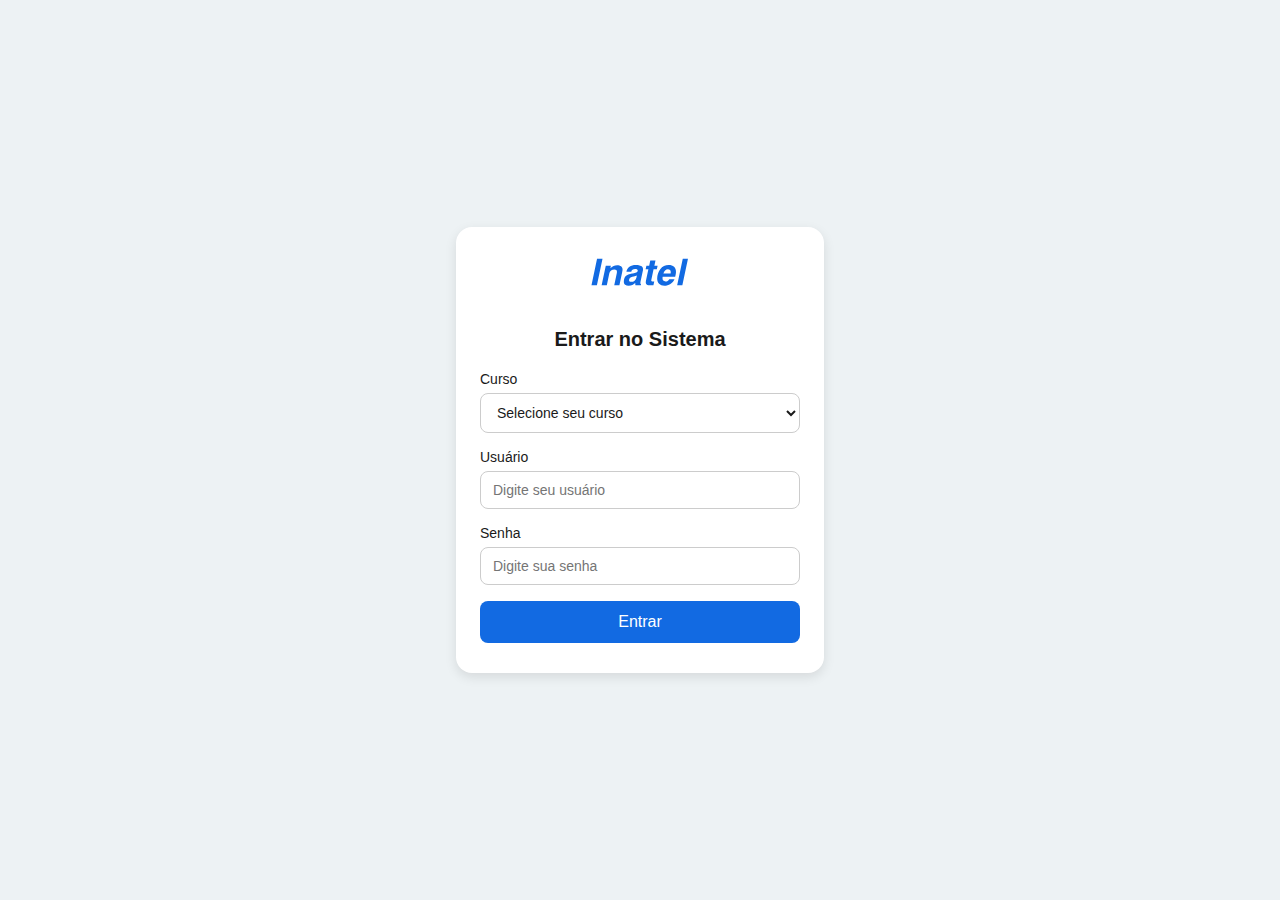
<file: index.html>
<!DOCTYPE html>
<html lang="pt-BR">
<head>
  <meta charset="UTF-8" />
  <meta name="viewport" content="width=device-width, initial-scale=1" />
  <title>Login - Inatel</title>
  <link rel="stylesheet" href="login_aluno.css" />
    <script src="login_aluno.js"></script>
</head>
<body>
  <div class="login-container">
    <div class="login-card">
      <div class="logo">
        <svg class="svg_logo" xmlns="http://www.w3.org/2000/svg" viewBox="100 150 390 116">
          <path class="path_logo" d="M127.455,156.988h21.287l-21.859,102.835H105.69L127.455,156.988L127.455,156.988z M225.618,208.048	l-10.941,51.775H194.51l9.726-45.911c0.286-1.168,0.477-2.312,0.62-3.456c0.143-1.144,0.214-2.145,0.214-3.027	c0-2.86-0.834-4.982-2.527-6.412c-1.668-1.407-4.147-2.122-7.461-2.122c-5.078,0-9.392,1.406-12.968,4.219 c-3.552,2.836-5.888,6.698-6.96,11.633l-9.559,45.076h-20.31l16.186-75.946h19.905l-2.002,9.559 c3.957-3.886,8.105-6.794,12.491-8.701c4.362-1.907,9.011-2.86,13.945-2.86c6.508,0,11.656,1.501,15.447,4.529 c3.79,3.027,5.697,7.151,5.697,12.372c0,1.239-0.096,2.55-0.286,3.933S226.143,205.855,225.618,208.048L225.618,208.048z	 M282.709,222.636c-3.29,1.455-7.318,2.646-12.038,3.6c-4.744,0.954-7.557,1.55-8.438,1.788c-3.218,0.978-5.674,2.526-7.414,4.648	c-1.716,2.122-2.574,4.672-2.574,7.652c0,2.074,0.739,3.719,2.24,4.887c1.478,1.168,3.552,1.74,6.222,1.74	c5.078,0,9.487-1.574,13.206-4.721s6.15-7.342,7.271-12.61L282.709,222.636L282.709,222.636z M306.333,202.613l-9.154,43.145	c-0.238,1.313-0.405,2.432-0.524,3.361s-0.167,1.717-0.167,2.385c0,1.168,0.167,2.098,0.548,2.789 c0.381,0.715,1.049,1.406,2.026,2.098l-0.763,3.432h-21.025c-0.048-0.285-0.143-0.643-0.286-1.119	c-0.381-1.813-0.572-3.076-0.572-3.768c0-0.428,0.048-1,0.119-1.715c0.072-0.74,0.167-1.574,0.31-2.551	c-3.218,3.861-7.032,6.793-11.49,8.818c-4.458,2.027-9.344,3.053-14.708,3.053c-5.721,0-10.274-1.455-13.659-4.338	c-3.361-2.885-5.054-6.771-5.054-11.658c0-9.51,2.574-16.876,7.724-22.097c5.125-5.197,13.206-8.629,24.171-10.25	c1.788-0.287,4.195-0.645,7.271-1.049c10.131-1.168,15.185-4.53,15.185-10.108c0-2.098-0.834-3.623-2.527-4.577	c-1.669-0.954-4.338-1.43-8.033-1.43c-4.195,0-7.581,0.93-10.131,2.813c-2.574,1.883-4.052,4.529-4.481,7.914h-19.166	c1.359-8.2,5.292-14.684,11.824-19.451c6.507-4.768,14.731-7.151,24.672-7.151c8.987,0,15.971,1.454,20.954,4.362	s7.484,6.984,7.484,12.205c0,0.834-0.047,1.668-0.143,2.503C306.642,201.063,306.5,201.874,306.333,202.613L306.333,202.613z	 M335.081,163.281h20.31l-4.338,20.595h12.634l-3.004,14.303h-12.776l-8.844,42.026c0,0.238-0.048,0.547-0.144,0.93	c-0.095,0.404-0.144,0.668-0.144,0.811c0,1.119,0.549,1.93,1.67,2.406c1.119,0.502,3.051,0.74,5.792,0.74h4.409l-3.289,15.303	c-1.168,0.049-2.717,0.096-4.672,0.145c-3.528,0.094-5.84,0.143-6.913,0.143c-6.508,0-11.18-0.883-14.017-2.646	c-2.837-1.787-4.267-4.672-4.267-8.678c0-1.119,0.118-2.455,0.357-4.051c0.214-1.574,0.596-3.6,1.12-6.08l8.701-41.048h-10.752	l3.004-14.303h10.895L335.081,163.281L335.081,163.281z M432.339,227.213H383.4c-0.167,1.025-0.311,2.026-0.405,3.004	s-0.144,1.835-0.144,2.574c0,4.1,0.978,7.199,2.956,9.297s4.911,3.146,8.772,3.146c3.266,0,6.031-0.668,8.344-1.979	c2.313-1.334,4.434-3.48,6.389-6.46h20.309c-3.576,7.962-8.914,14.208-16.018,18.761c-7.105,4.553-14.994,6.842-23.695,6.842	c-8.63,0-15.424-2.551-20.43-7.676c-5.006-5.127-7.508-12.016-7.508-20.692c0-6.197,1.096-12.609,3.289-19.236	c2.17-6.627,5.077-12.325,8.725-17.092c4.172-5.435,9.059-9.559,14.588-12.348c5.531-2.789,11.633-4.195,18.283-4.195	c8.939,0,15.924,2.36,20.955,7.104c5.029,4.72,7.531,11.275,7.531,19.666c0,2.193-0.213,4.696-0.666,7.534	C434.246,218.322,433.458,222.232,432.339,227.213L432.339,227.213z M414.46,213.912c0.143-1.119,0.262-2.098,0.334-2.955	c0.07-0.858,0.096-1.55,0.096-2.05c0-3.385-0.979-6.031-2.957-7.914s-4.768-2.813-8.344-2.813c-4.146,0-7.676,1.335-10.607,4.005	s-5.172,6.579-6.697,11.728H414.46L414.46,213.912z M461.826,156.988h20.311l-21.932,102.835h-20.262L461.826,156.988	L461.826,156.988z"></path></svg></div>
      <h2>Entrar no Sistema</h2>

      <form class="login-form" id="loginForm" action="menu_inatel.html" method="GET">
        <label for="curso">Curso</label>
        <select id="curso" name="curso" required>
          <option value="" disabled selected>Selecione seu curso</option>
          <option value="Engenharia Biomédica">Engenharia Biomédica</option>
          <option value="Engenharia de Computação">Engenharia de Computação</option>
          <option value="Engenharia de Computação">Engenharia de Controle e Automação</option>
          <option value="Engenharia Elétrica">Engenharia Elétrica</option>
          <option value="Engenharia da Produção">Engenharia da Produção</option>
          <option value="Engenharia de Software">Engenharia de Software</option>
          <option value="Engenharia de Telecomunicações">Engenharia de Telecomunicações</option>
          
        </select>

        <label for="usuario">Usuário</label>
        <input type="text" id="usuario" name="usuario" required placeholder="Digite seu usuário" />

        <label for="senha">Senha</label>
        <input type="password" id="senha" name="senha" required placeholder="Digite sua senha" />

        <button type="submit">Entrar</button>
      </form>
    </div>
  </div>
</body>
</html>
</file>
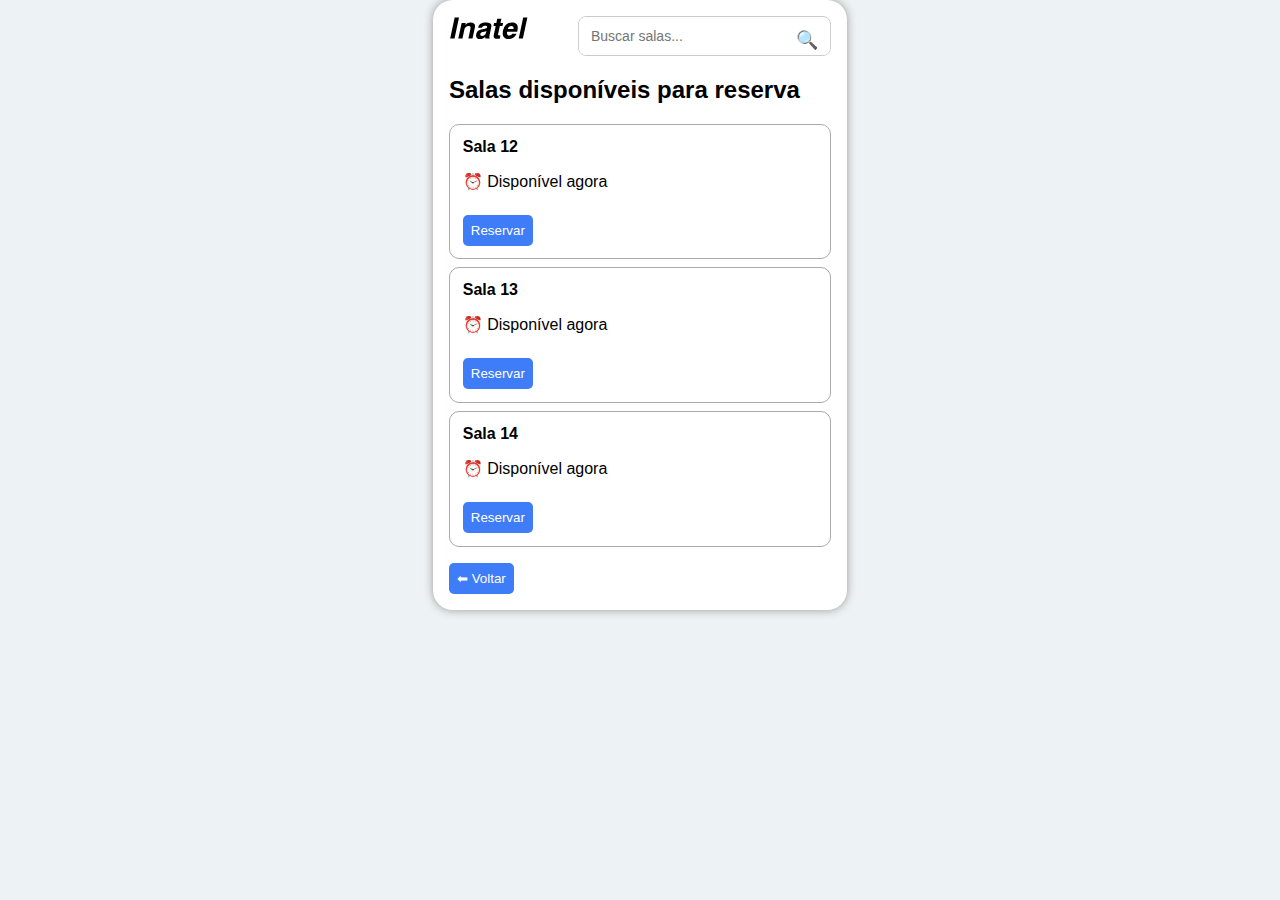
<file: reservar_sala.html>
<!DOCTYPE html>
<html lang="pt-BR">
<head>
  <meta charset="UTF-8" />
  <meta name="viewport" content="width=device-width, initial-scale=1.0" />
  <title>Reserva de Sala - Inatel</title>
  <link rel="stylesheet" href="reservar_sala.css" />
  <script src="reservar_sala.js" defer></script>
</head>
<body>
  <div class="app-container">
    <!-- Etapa 1: Lista de salas -->
    <section id="step1" class="screen">
      <header>
        <div id="logo"><svg class="svg_logo" xmlns="http://www.w3.org/2000/svg" viewBox="100 150 390 116"><path class="path_logo" d="M127.455,156.988h21.287l-21.859,102.835H105.69L127.455,156.988L127.455,156.988z M225.618,208.048	l-10.941,51.775H194.51l9.726-45.911c0.286-1.168,0.477-2.312,0.62-3.456c0.143-1.144,0.214-2.145,0.214-3.027	c0-2.86-0.834-4.982-2.527-6.412c-1.668-1.407-4.147-2.122-7.461-2.122c-5.078,0-9.392,1.406-12.968,4.219 c-3.552,2.836-5.888,6.698-6.96,11.633l-9.559,45.076h-20.31l16.186-75.946h19.905l-2.002,9.559 c3.957-3.886,8.105-6.794,12.491-8.701c4.362-1.907,9.011-2.86,13.945-2.86c6.508,0,11.656,1.501,15.447,4.529 c3.79,3.027,5.697,7.151,5.697,12.372c0,1.239-0.096,2.55-0.286,3.933S226.143,205.855,225.618,208.048L225.618,208.048z	 M282.709,222.636c-3.29,1.455-7.318,2.646-12.038,3.6c-4.744,0.954-7.557,1.55-8.438,1.788c-3.218,0.978-5.674,2.526-7.414,4.648	c-1.716,2.122-2.574,4.672-2.574,7.652c0,2.074,0.739,3.719,2.24,4.887c1.478,1.168,3.552,1.74,6.222,1.74	c5.078,0,9.487-1.574,13.206-4.721s6.15-7.342,7.271-12.61L282.709,222.636L282.709,222.636z M306.333,202.613l-9.154,43.145	c-0.238,1.313-0.405,2.432-0.524,3.361s-0.167,1.717-0.167,2.385c0,1.168,0.167,2.098,0.548,2.789 c0.381,0.715,1.049,1.406,2.026,2.098l-0.763,3.432h-21.025c-0.048-0.285-0.143-0.643-0.286-1.119	c-0.381-1.813-0.572-3.076-0.572-3.768c0-0.428,0.048-1,0.119-1.715c0.072-0.74,0.167-1.574,0.31-2.551	c-3.218,3.861-7.032,6.793-11.49,8.818c-4.458,2.027-9.344,3.053-14.708,3.053c-5.721,0-10.274-1.455-13.659-4.338	c-3.361-2.885-5.054-6.771-5.054-11.658c0-9.51,2.574-16.876,7.724-22.097c5.125-5.197,13.206-8.629,24.171-10.25	c1.788-0.287,4.195-0.645,7.271-1.049c10.131-1.168,15.185-4.53,15.185-10.108c0-2.098-0.834-3.623-2.527-4.577	c-1.669-0.954-4.338-1.43-8.033-1.43c-4.195,0-7.581,0.93-10.131,2.813c-2.574,1.883-4.052,4.529-4.481,7.914h-19.166	c1.359-8.2,5.292-14.684,11.824-19.451c6.507-4.768,14.731-7.151,24.672-7.151c8.987,0,15.971,1.454,20.954,4.362	s7.484,6.984,7.484,12.205c0,0.834-0.047,1.668-0.143,2.503C306.642,201.063,306.5,201.874,306.333,202.613L306.333,202.613z	 M335.081,163.281h20.31l-4.338,20.595h12.634l-3.004,14.303h-12.776l-8.844,42.026c0,0.238-0.048,0.547-0.144,0.93	c-0.095,0.404-0.144,0.668-0.144,0.811c0,1.119,0.549,1.93,1.67,2.406c1.119,0.502,3.051,0.74,5.792,0.74h4.409l-3.289,15.303	c-1.168,0.049-2.717,0.096-4.672,0.145c-3.528,0.094-5.84,0.143-6.913,0.143c-6.508,0-11.18-0.883-14.017-2.646	c-2.837-1.787-4.267-4.672-4.267-8.678c0-1.119,0.118-2.455,0.357-4.051c0.214-1.574,0.596-3.6,1.12-6.08l8.701-41.048h-10.752	l3.004-14.303h10.895L335.081,163.281L335.081,163.281z M432.339,227.213H383.4c-0.167,1.025-0.311,2.026-0.405,3.004	s-0.144,1.835-0.144,2.574c0,4.1,0.978,7.199,2.956,9.297s4.911,3.146,8.772,3.146c3.266,0,6.031-0.668,8.344-1.979	c2.313-1.334,4.434-3.48,6.389-6.46h20.309c-3.576,7.962-8.914,14.208-16.018,18.761c-7.105,4.553-14.994,6.842-23.695,6.842	c-8.63,0-15.424-2.551-20.43-7.676c-5.006-5.127-7.508-12.016-7.508-20.692c0-6.197,1.096-12.609,3.289-19.236	c2.17-6.627,5.077-12.325,8.725-17.092c4.172-5.435,9.059-9.559,14.588-12.348c5.531-2.789,11.633-4.195,18.283-4.195	c8.939,0,15.924,2.36,20.955,7.104c5.029,4.72,7.531,11.275,7.531,19.666c0,2.193-0.213,4.696-0.666,7.534	C434.246,218.322,433.458,222.232,432.339,227.213L432.339,227.213z M414.46,213.912c0.143-1.119,0.262-2.098,0.334-2.955	c0.07-0.858,0.096-1.55,0.096-2.05c0-3.385-0.979-6.031-2.957-7.914s-4.768-2.813-8.344-2.813c-4.146,0-7.676,1.335-10.607,4.005	s-5.172,6.579-6.697,11.728H414.46L414.46,213.912z M461.826,156.988h20.311l-21.932,102.835h-20.262L461.826,156.988	L461.826,156.988z"></path></svg></div>
        <!-- Campo de busca + botão lupa agrupados -->
  <div style="display: flex; border: 1px solid #ccc; border-radius: 8px; overflow: hidden; height: 38px;">
    <input
      type="text"
      id="buscaSala"
      placeholder="Buscar salas..."
      oninput="filtrarSalas()"
      style="border: none; padding: 0 12px; font-size: 14px; flex: 1; outline: none;"
    />
    <button
      onclick="filtrarSalas()"
      style="background: #fff; border: none; padding: 0 12px; font-size: 18px; cursor: pointer;"
    >
      🔍
    </button>
  </div>
</header>
      <h2>Salas disponíveis para reserva</h2>

<div id="listaSalas">
  <div class="sala" onclick="selecionarSala('Sala 12', 12)">
    <label for="checkbox-sala12">
      <strong>Sala 12</strong>
      <p>⏰ Disponível agora</p>
    </label>
    <button onclick="selecionarSala('Sala 12', 12); event.stopPropagation();">Reservar</button>
  </div>

  <div class="sala" onclick="selecionarSala('Sala 13', 13)">
    <label for="checkbox-sala13">
      <strong>Sala 13</strong>
      <p>⏰ Disponível agora</p>
    </label>
    <button onclick="selecionarSala('Sala 13', 13); event.stopPropagation();">Reservar</button>
  </div>

  <div class="sala" onclick="selecionarSala('Sala 14', 14)">
    <label for="checkbox-sala14">
      <strong>Sala 14</strong>
      <p>⏰ Disponível agora</p>
    </label>
    <button onclick="selecionarSala('Sala 14', 14); event.stopPropagation();">Reservar</button>
  </div>
</div>

<button onclick="window.location.href='menu_inatel.html'">⬅ Voltar</button>

    </section>

    <!-- Etapa 2: Seleção de data e horário -->
<section id="step2" class="screen hidden">
  <header><h2 id="salaSelecionada">Reservar Sala</h2></header>
  <div class="box">
    <label for="dataSelecionadaInput">📅 Escolha a data:</label>
    <input type="date" id="dataSelecionadaInput" />
    <div>Data selecionada: <span id="dataSelecionada">--</span></div>
  </div>

  <div class="box">
    ⏰ Horários disponíveis:
    <div id="horariosDisponiveis">
      <!-- Horários gerados pelo JS -->
    </div>
  </div>

  <div class="box">⏳ Duração: [2h]</div>

  <div class="box">
    <label for="qtdPessoas">👥 Quantidade de pessoas:</label>
    <input type="number" id="qtdPessoas" name="qtdPessoas" value="2" min="1" max="6" placeholder="Ex: 2" />
  </div>

  <button onclick="voltarParaEtapa(1)">⬅ Voltar</button>
  <button onclick="avancarParaConfirmacao()">Continuar</button>
</section>



    <!-- Etapa 3: Confirmação -->
    <section id="step3" class="screen hidden">
      <header><h2>Confirmação da Reserva</h2></header>
      <div class="box">
        📍 <span id="infoSala">Sala 12 - Biblioteca Inatel</span><br />
        📅 <span id="infoData">26/05/2025</span><br />
        ⏰ <span id="infoHorario">14h - 16h</span><br />
        👥 <span id="infoPessoas">2 pessoas</span>
      </div>
      <div class="box">
        ✅ Dicas para o uso da sala:
        <ul>
          <li>Chegue com 5 min de antecedência.</li>
          <li>Mantenha o local limpo.</li>
          <li>Leve sua carteirinha estudantil.</li>
          <li>Tempo limite de 10 minutos para chegada, após isso, perderá a reserva.</li>
        </ul>
      </div>
      <div class="box">
        🔔 Notificações:
        <div>
        <label><input type="checkbox" /> Me lembrar 10 min antes</label><br />
        <label><input type="checkbox" /> Notificar se a sala estiver disponível antes</label>
        </div>
      </div>
      <button onclick="voltarParaEtapa(2)">⬅ Voltar</button>
      <button onclick="confirmarReserva()">Confirmar Reserva</button>
    </section>
  </div>
</body>
</html>
</file>
<file: login_aluno.css>
:root {
  --cor-click: #126ae2;
  --cor-sombra: #0a599b;
  --cor-back1: #edf2f4;
  --cor-text: #1a1a1a;
}

* {
  box-sizing: border-box;
}

body {
  margin: 0;
  padding: 0;
  font-family: 'Arial', sans-serif;
  background-color: var(--cor-back1);
  display: flex;
  justify-content: center;
  align-items: center;
  height: 100vh;
}

.login-container {
  width: 100%;
  max-width: 400px;
  padding: 16px;
  display: flex;
  justify-content: center;
}

.login-card {
  background: white;
  border-radius: 16px;
  box-shadow: 0 4px 12px rgba(0,0,0,0.1);
  padding: 30px 24px;
  width: 100%;
  display: flex;
  flex-direction: column;
  align-items: center;
}

.logo {
  width: 100px;
  margin-bottom: 20px;
}

.svg_logo {
  width: 100%;
  height: auto;
}

.path_logo {
  fill: var(--cor-click);
}

h2 {
  font-size: 20px;
  margin-bottom: 20px;
  text-align: center;
  color: var(--cor-text);
}

.login-form {
  width: 100%;
  display: flex;
  flex-direction: column;
}

.login-form select {
  padding: 10px 12px;
  margin-bottom: 16px;
  border: 1px solid #ccc;
  border-radius: 8px;
  font-size: 14px;
  width: 100%;
  background-color: white;
  color: var(--cor-text);
}

.login-form label {
  font-size: 14px;
  margin-bottom: 6px;
  color: var(--cor-text);
}

.login-form input {
  padding: 10px 12px;
  margin-bottom: 16px;
  border: 1px solid #ccc;
  border-radius: 8px;
  font-size: 14px;
  width: 100%;
}

.login-form button {
  padding: 12px;
  background-color: var(--cor-click);
  color: white;
  font-size: 16px;
  border: none;
  border-radius: 8px;
  cursor: pointer;
  transition: background-color 0.3s ease;
}

.login-form button:hover {
  background-color: var(--cor-sombra);
}

@media (max-width: 414px) {
  .login-card {
    padding: 20px;
  }

  h2 {
    font-size: 18px;
  }

  .login-form button {
    font-size: 15px;
  }
}
</file>
<file: reservar_sala.css>
:root {
    --cor-click: #126ae2; /* Click */
    --cor-sombra: #0a599b; /* Azul Escuro */
    --cor-text: black; /* Preto */
    --cor-back1: #edf2f4; /* Azul claro */
    --cor-back2: #6a937a; /* Verde Escuro */
    
    --md-sys-color-primary: #126ae2;
    --md-sys-color-on-primary: #FFFFFF;
    --md-sys-color-primary-container: #edf2f4;
    --md-sys-color-on-primary-container: #002020;
  }
  
  body {
      font-family: Arial, sans-serif;
      margin: 0;
      padding: 0;
      max-width: 414px; /* Largura baseada na tela do iPhone 11 */
      margin: 0 auto;
    background-color: var(--cor-back1);
  }
  .svg_logo{
    width: 80px;
  }

.app-container {
  max-width: 400px;
  margin: auto;
  background: #fff;
  border-radius: 20px;
  padding: 1rem;
  box-shadow: 0 0 10px #999;
}

header {
  display: flex;
  justify-content: space-between;
  font-weight: bold;
  margin-bottom: 1rem;
}

.screen {
  display: block;
}

.hidden {
  display: none;
}

.sala, .box {
  border: 1px solid #aaa;
  padding: 0.8rem;
  margin: 0.5rem 0;
  border-radius: 10px;
}

button {
  padding: 0.5rem;
  margin-top: 0.5rem;
  cursor: pointer;
  border-radius: 5px;
  border: none;
  background-color: #3f7cf7;
  color: white;
}
</file>
